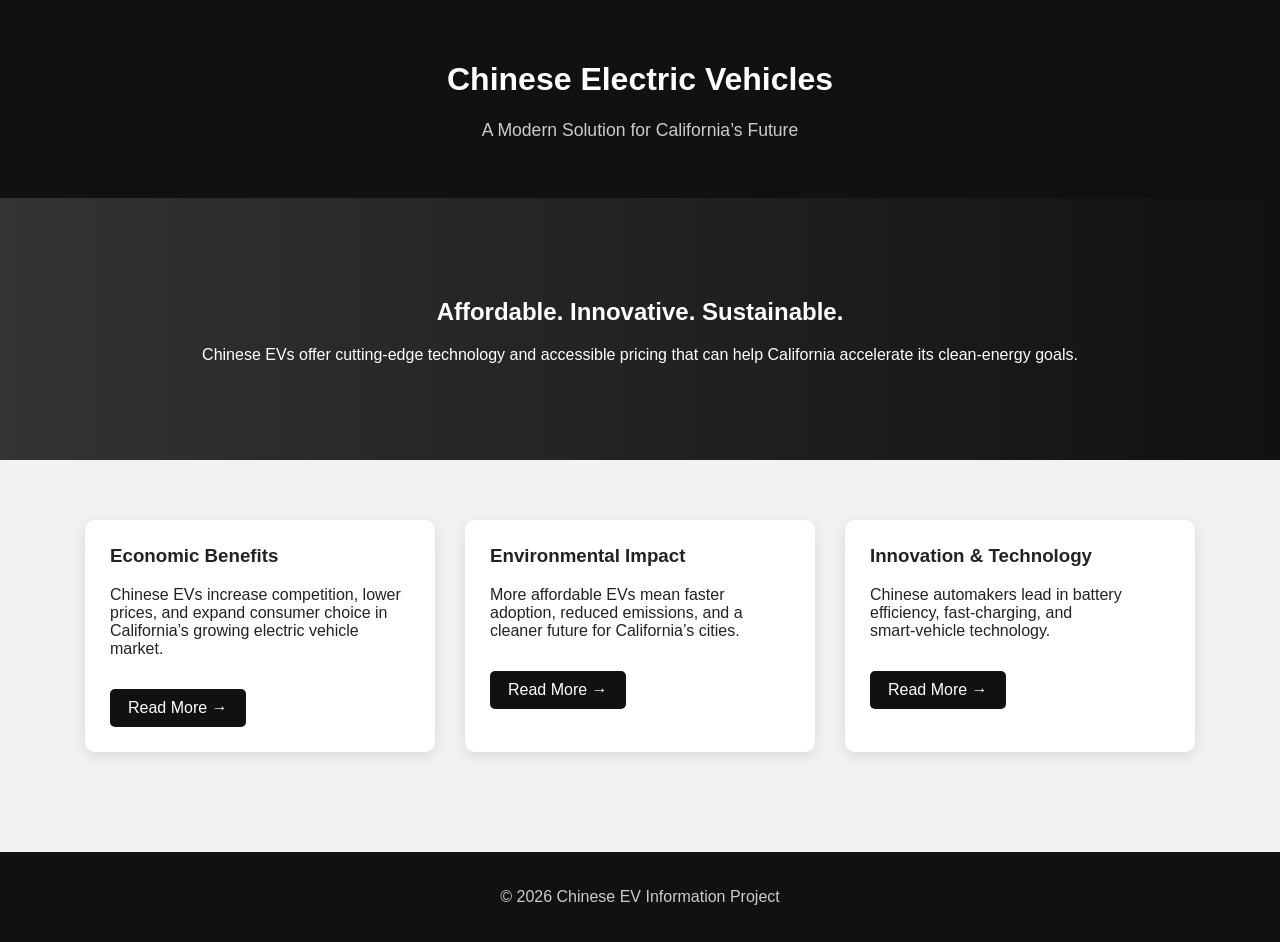
<file: index.html>
<!DOCTYPE html>
<html lang="en">
<head>
    <meta charset="UTF-8">
    <meta name="viewport" content="width=device-width, initial-scale=1.0">
    <title>Chinese EVs in California</title>
    <link rel="stylesheet" href="style.css">
</head>
<body>

<header>
    <h1>Chinese Electric Vehicles</h1>
    <p class="subtitle">A Modern Solution for California’s Future</p>
</header>

<section class="hero">
    <div class="hero-text">
        <h2>Affordable. Innovative. Sustainable.</h2>
        <p>Chinese EVs offer cutting‑edge technology and accessible pricing that can help California accelerate its clean‑energy goals.</p>
    </div>
</section>

<section class="cards">

    <div class="card">
        <h3>Economic Benefits</h3>
        <p>Chinese EVs increase competition, lower prices, and expand consumer choice in California’s growing electric vehicle market.</p>
        <a href="economy.html" class="btn">Read More →</a>
    </div>

    <div class="card">
        <h3>Environmental Impact</h3>
        <p>More affordable EVs mean faster adoption, reduced emissions, and a cleaner future for California’s cities.</p>
        <a href="environment.html" class="btn">Read More →</a>
    </div>

    <div class="card">
        <h3>Innovation & Technology</h3>
        <p>Chinese automakers lead in battery efficiency, fast‑charging, and smart‑vehicle technology.</p>
        <a href="innovation.html" class="btn">Read More →</a>
    </div>

</section>

<footer>
    <p>© 2026 Chinese EV Information Project</p>
</footer>

</body>
</html>
</file>
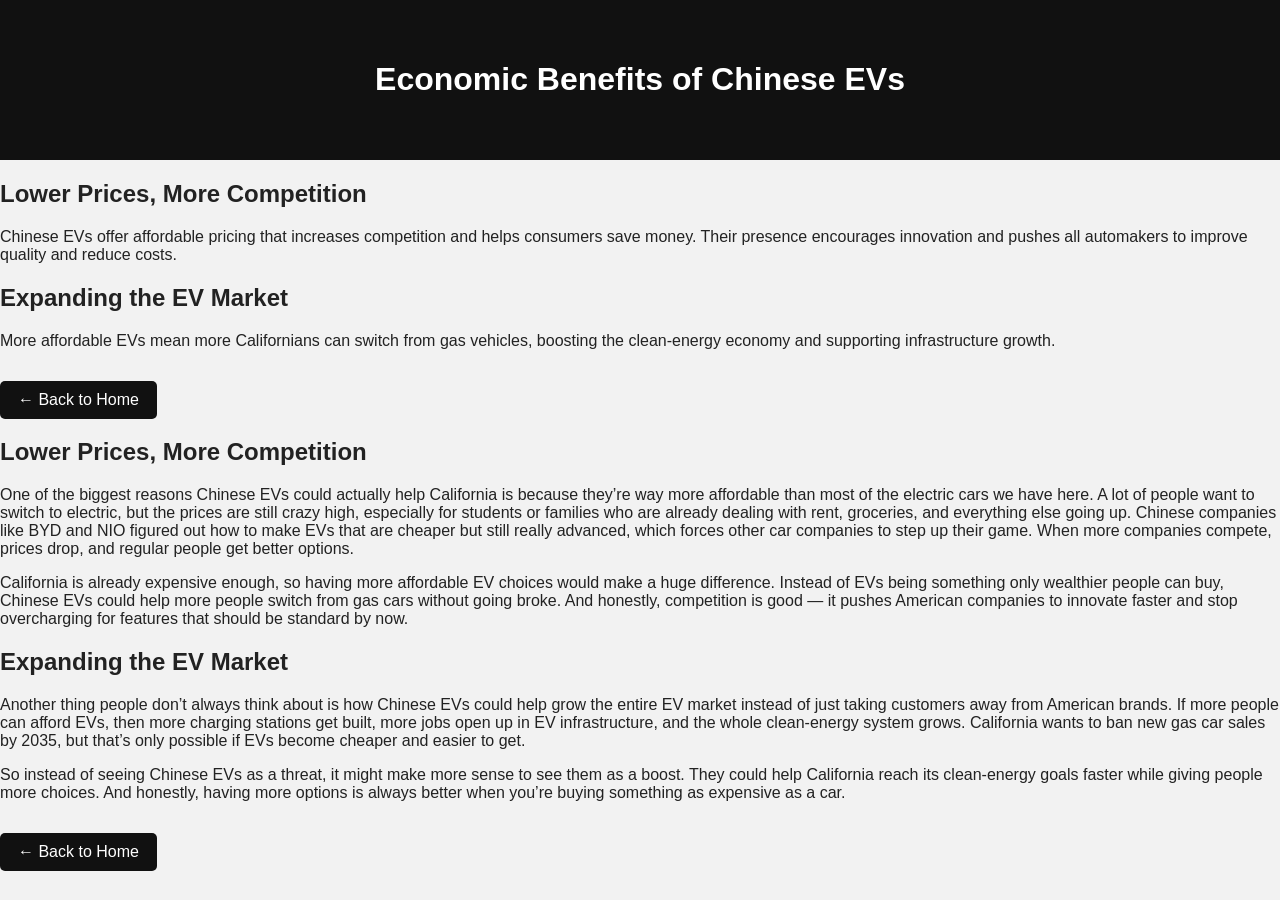
<file: economy.html>
<!DOCTYPE html>
<html lang="en">
<head>
    <meta charset="UTF-8">
    <meta name="viewport" content="width=device-width, initial-scale=1.0">
    <title>Economic Benefits</title>
    <link rel="stylesheet" href="style.css">
</head>
<body>

<header>
    <h1>Economic Benefits of Chinese EVs</h1>
</header>

<section class="content">
    <h2>Lower Prices, More Competition</h2>
    <p>Chinese EVs offer affordable pricing that increases competition and helps consumers save money. Their presence encourages innovation and pushes all automakers to improve quality and reduce costs.</p>

    <h2>Expanding the EV Market</h2>
    <p>More affordable EVs mean more Californians can switch from gas vehicles, boosting the clean‑energy economy and supporting infrastructure growth.</p>

    <a href="index.html" class="btn">← Back to Home</a>
</section>

</body>
</html>
<section class="content fade-in">
    <h2>Lower Prices, More Competition</h2>
    <p>One of the biggest reasons Chinese EVs could actually help California is because they’re way more affordable than most of the electric cars we have here. A lot of people want to switch to electric, but the prices are still crazy high, especially for students or families who are already dealing with rent, groceries, and everything else going up. Chinese companies like BYD and NIO figured out how to make EVs that are cheaper but still really advanced, which forces other car companies to step up their game. When more companies compete, prices drop, and regular people get better options.</p>

    <p>California is already expensive enough, so having more affordable EV choices would make a huge difference. Instead of EVs being something only wealthier people can buy, Chinese EVs could help more people switch from gas cars without going broke. And honestly, competition is good — it pushes American companies to innovate faster and stop overcharging for features that should be standard by now.</p>

    <h2>Expanding the EV Market</h2>
    <p>Another thing people don’t always think about is how Chinese EVs could help grow the entire EV market instead of just taking customers away from American brands. If more people can afford EVs, then more charging stations get built, more jobs open up in EV infrastructure, and the whole clean‑energy system grows. California wants to ban new gas car sales by 2035, but that’s only possible if EVs become cheaper and easier to get.</p>

    <p>So instead of seeing Chinese EVs as a threat, it might make more sense to see them as a boost. They could help California reach its clean‑energy goals faster while giving people more choices. And honestly, having more options is always better when you’re buying something as expensive as a car.</p>

    <a href="index.html" class="btn">← Back to Home</a>
</section>
</file>
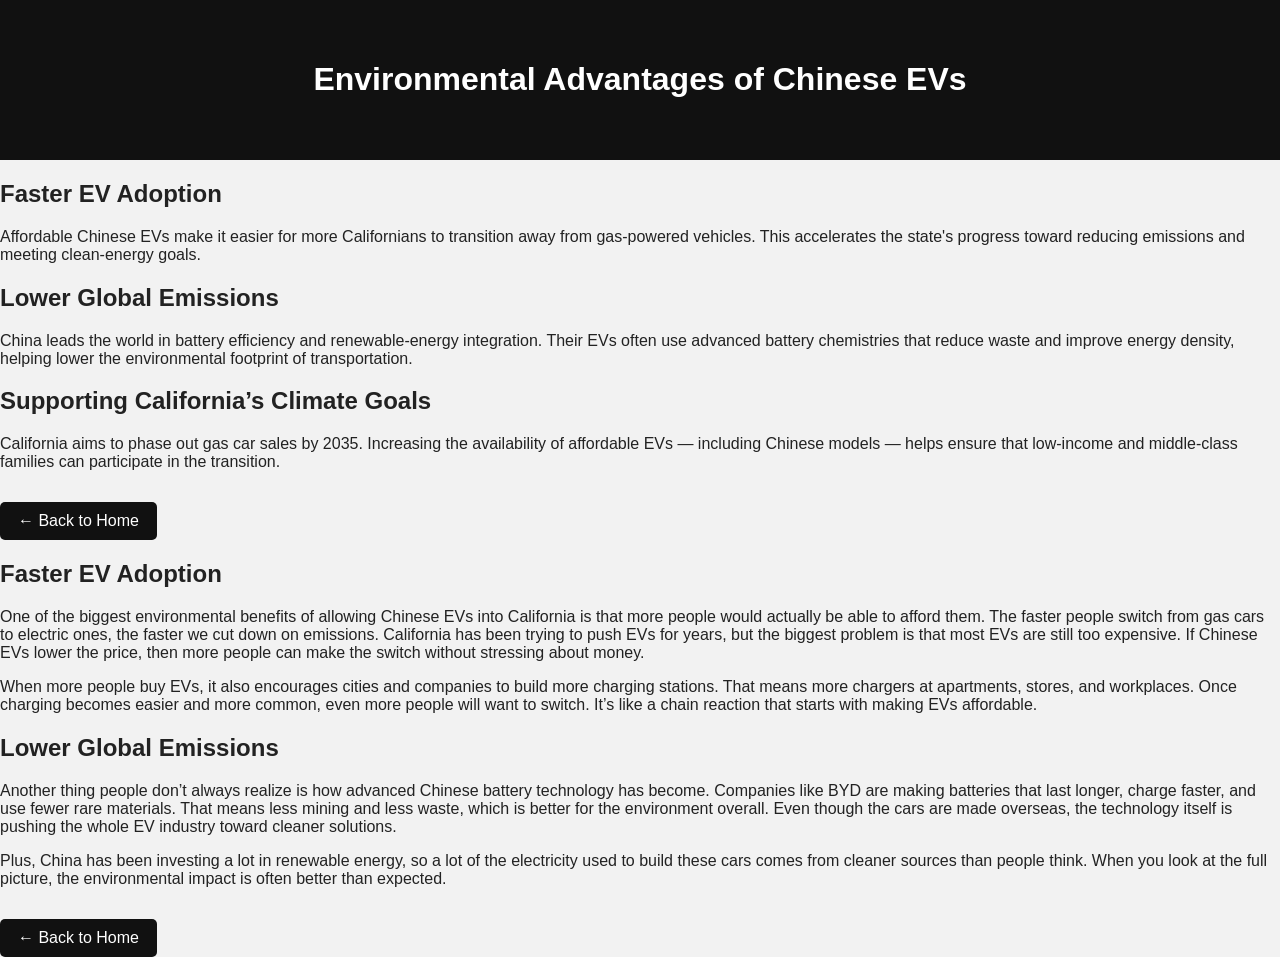
<file: environment.html>
<!DOCTYPE html>
<html lang="en">
<head>
    <meta charset="UTF-8">
    <meta name="viewport" content="width=device-width, initial-scale=1.0">
    <title>Environmental Benefits</title>
    <link rel="stylesheet" href="style.css">
</head>
<body>

<header>
    <h1>Environmental Advantages of Chinese EVs</h1>
</header>

<section class="content">
    <h2>Faster EV Adoption</h2>
    <p>Affordable Chinese EVs make it easier for more Californians to transition away from gas-powered vehicles. This accelerates the state's progress toward reducing emissions and meeting clean‑energy goals.</p>

    <h2>Lower Global Emissions</h2>
    <p>China leads the world in battery efficiency and renewable‑energy integration. Their EVs often use advanced battery chemistries that reduce waste and improve energy density, helping lower the environmental footprint of transportation.</p>

    <h2>Supporting California’s Climate Goals</h2>
    <p>California aims to phase out gas car sales by 2035. Increasing the availability of affordable EVs — including Chinese models — helps ensure that low‑income and middle‑class families can participate in the transition.</p>

    <a href="index.html" class="btn">← Back to Home</a>
</section>

</body>
</html>
<section class="content fade-in">
    <h2>Faster EV Adoption</h2>
    <p>One of the biggest environmental benefits of allowing Chinese EVs into California is that more people would actually be able to afford them. The faster people switch from gas cars to electric ones, the faster we cut down on emissions. California has been trying to push EVs for years, but the biggest problem is that most EVs are still too expensive. If Chinese EVs lower the price, then more people can make the switch without stressing about money.</p>

    <p>When more people buy EVs, it also encourages cities and companies to build more charging stations. That means more chargers at apartments, stores, and workplaces. Once charging becomes easier and more common, even more people will want to switch. It’s like a chain reaction that starts with making EVs affordable.</p>

    <h2>Lower Global Emissions</h2>
    <p>Another thing people don’t always realize is how advanced Chinese battery technology has become. Companies like BYD are making batteries that last longer, charge faster, and use fewer rare materials. That means less mining and less waste, which is better for the environment overall. Even though the cars are made overseas, the technology itself is pushing the whole EV industry toward cleaner solutions.</p>

    <p>Plus, China has been investing a lot in renewable energy, so a lot of the electricity used to build these cars comes from cleaner sources than people think. When you look at the full picture, the environmental impact is often better than expected.</p>

    <a href="index.html" class="btn">← Back to Home</a>
</section>
</file>
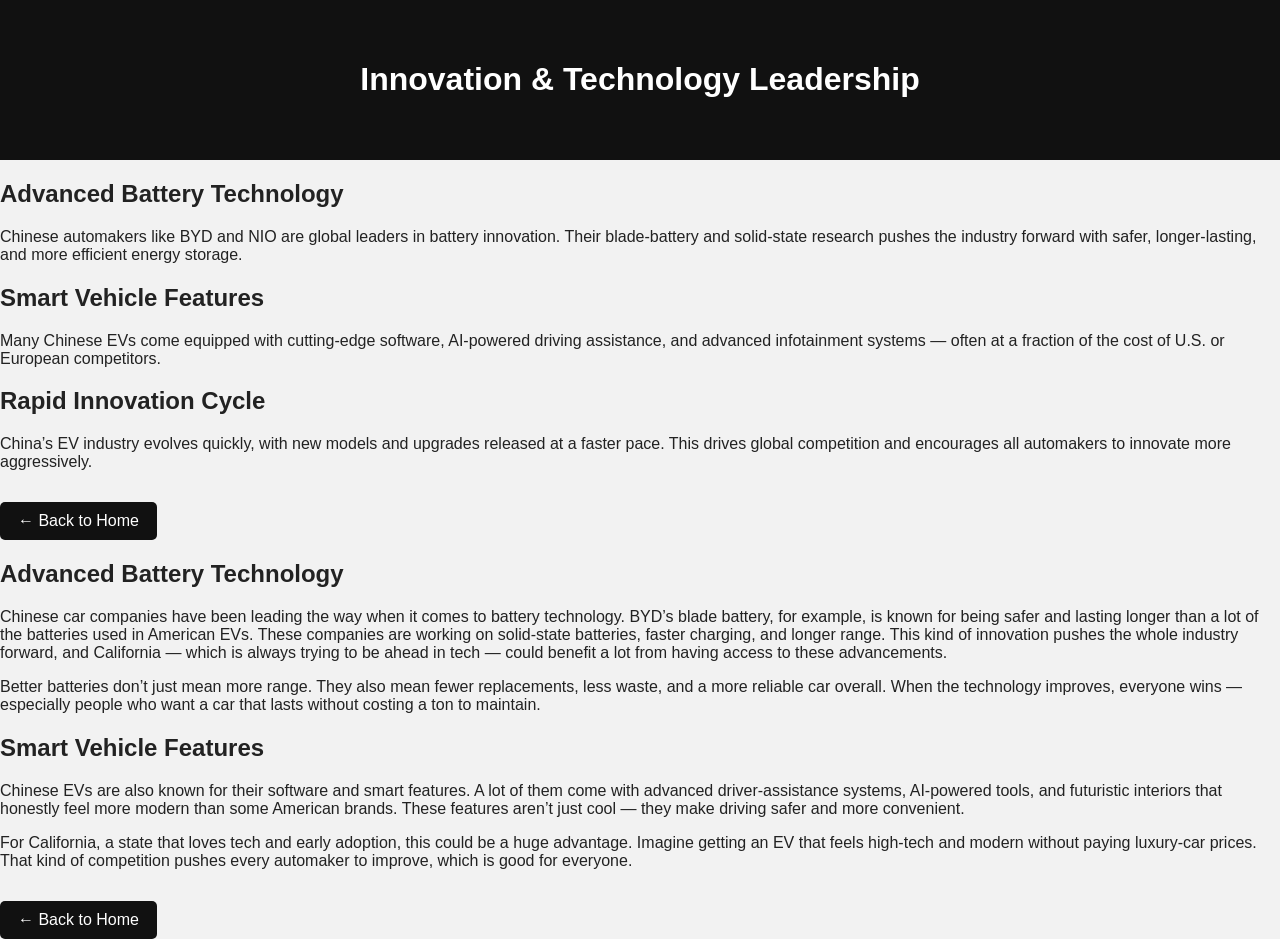
<file: innovation.html>
<!DOCTYPE html>
<html lang="en">
<head>
    <meta charset="UTF-8">
    <meta name="viewport" content="width=device-width, initial-scale=1.0">
    <title>Innovation & Technology</title>
    <link rel="stylesheet" href="style.css">
</head>
<body>

<header>
    <h1>Innovation & Technology Leadership</h1>
</header>

<section class="content">
    <h2>Advanced Battery Technology</h2>
    <p>Chinese automakers like BYD and NIO are global leaders in battery innovation. Their blade‑battery and solid‑state research pushes the industry forward with safer, longer‑lasting, and more efficient energy storage.</p>

    <h2>Smart Vehicle Features</h2>
    <p>Many Chinese EVs come equipped with cutting‑edge software, AI‑powered driving assistance, and advanced infotainment systems — often at a fraction of the cost of U.S. or European competitors.</p>

    <h2>Rapid Innovation Cycle</h2>
    <p>China’s EV industry evolves quickly, with new models and upgrades released at a faster pace. This drives global competition and encourages all automakers to innovate more aggressively.</p>

    <a href="index.html" class="btn">← Back to Home</a>
</section>

</body>
</html>
<section class="content fade-in">
    <h2>Advanced Battery Technology</h2>
    <p>Chinese car companies have been leading the way when it comes to battery technology. BYD’s blade battery, for example, is known for being safer and lasting longer than a lot of the batteries used in American EVs. These companies are working on solid‑state batteries, faster charging, and longer range. This kind of innovation pushes the whole industry forward, and California — which is always trying to be ahead in tech — could benefit a lot from having access to these advancements.</p>

    <p>Better batteries don’t just mean more range. They also mean fewer replacements, less waste, and a more reliable car overall. When the technology improves, everyone wins — especially people who want a car that lasts without costing a ton to maintain.</p>

    <h2>Smart Vehicle Features</h2>
    <p>Chinese EVs are also known for their software and smart features. A lot of them come with advanced driver‑assistance systems, AI‑powered tools, and futuristic interiors that honestly feel more modern than some American brands. These features aren’t just cool — they make driving safer and more convenient.</p>

    <p>For California, a state that loves tech and early adoption, this could be a huge advantage. Imagine getting an EV that feels high‑tech and modern without paying luxury‑car prices. That kind of competition pushes every automaker to improve, which is good for everyone.</p>

    <a href="index.html" class="btn">← Back to Home</a>
</section>
</file>
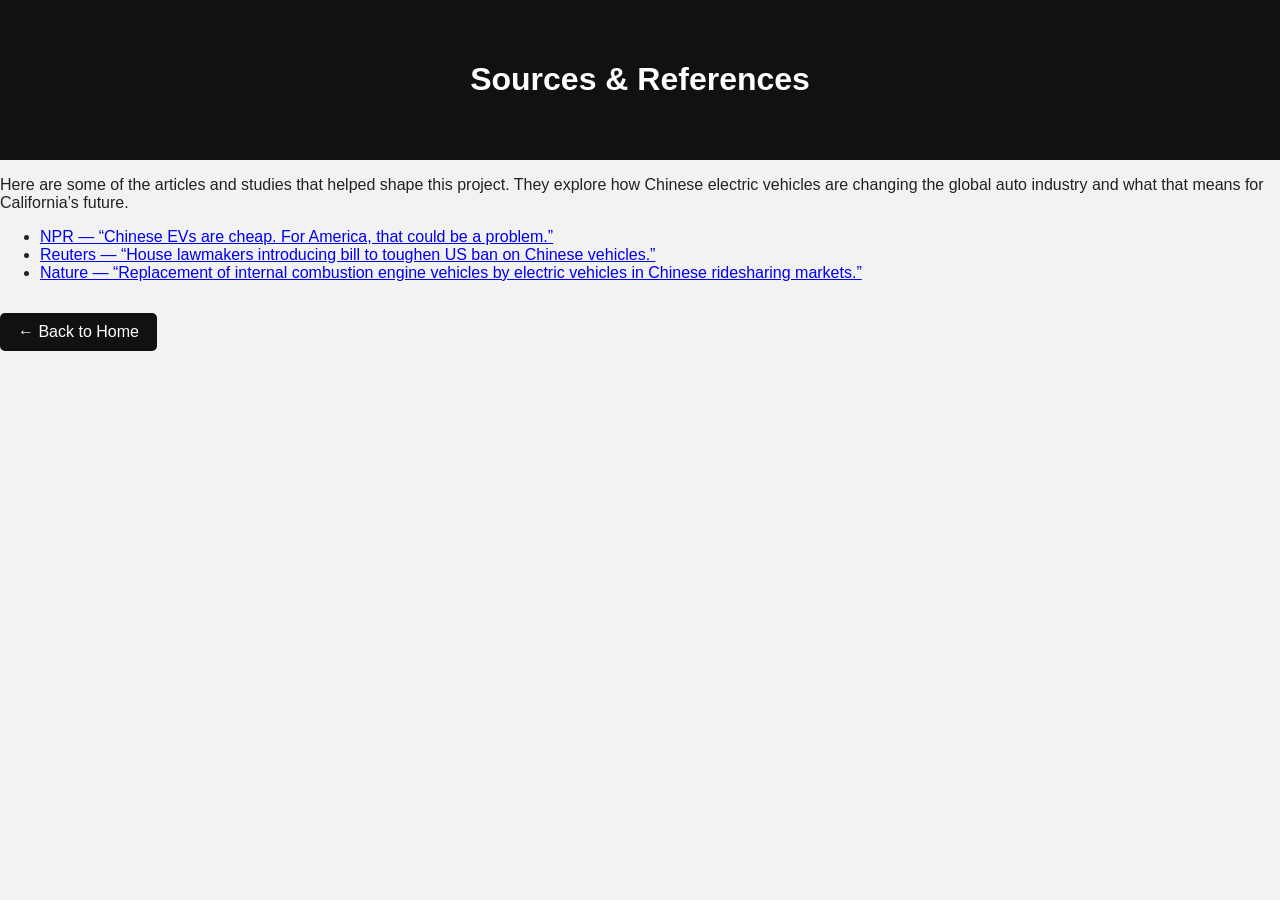
<file: Sources.html>
<!DOCTYPE html>
<html lang="en">
<head>
  <meta charset="UTF-8">
  <meta name="viewport" content="width=device-width, initial-scale=1.0">
  <title>Sources & References</title>
  <link rel="stylesheet" href="style.css">
</head>
<body>

<header>
  <h1>Sources & References</h1>
</header>

<section class="content fade-in">
  <p>Here are some of the articles and studies that helped shape this project. They explore how Chinese electric vehicles are changing the global auto industry and what that means for California’s future.</p>

  <ul>
    <li><a href="https://www.npr.org/2024/05/06/1248065838/cheap-chinese-evs-us-buy-byd-electric-vehicles">NPR — “Chinese EVs are cheap. For America, that could be a problem.”</a></li>
    <li><a href="https://www.reuters.com/world/house-lawmakers-introducing-bill-toughen-us-ban-chinese-vehicles-2026-05-11/">Reuters — “House lawmakers introducing bill to toughen US ban on Chinese vehicles.”</a></li>
    <li><a href="https://www.nature.com/articles/s44333-026-00099-z">Nature — “Replacement of internal combustion engine vehicles by electric vehicles in Chinese ridesharing markets.”</a></li>
  </ul>

  <a href="index.html" class="btn">← Back to Home</a>
</section>

</body>
</html>
</file>
<file: style.css>
body {
    margin: 0;
    font-family: Arial, sans-serif;
    background: #f2f2f2;
    color: #222;
}

header {
    text-align: center;
    padding: 40px 20px;
    background: #111;
    color: white;
}

.subtitle {
    color: #ccc;
    font-size: 1.1rem;
}

.hero {
    background: linear-gradient(to right, #333, #111);
    color: white;
    padding: 80px 20px;
    text-align: center;
}

.cards {
    display: flex;
    justify-content: center;
    gap: 30px;
    padding: 60px 20px;
    flex-wrap: wrap;
}

.card {
    background: white;
    padding: 25px;
    width: 300px;
    border-radius: 10px;
    box-shadow: 0 4px 15px rgba(0,0,0,0.1);
}

.card h3 {
    margin-top: 0;
}

.btn {
    display: inline-block;
    margin-top: 15px;
    padding: 10px 18px;
    background: #111;
    color: white;
    text-decoration: none;
    border-radius: 5px;
    transition: 0.3s;
}

.btn:hover {
    background: #444;
}

footer {
    text-align: center;
    padding: 20px;
    background: #111;
    color: #ccc;
    margin-top: 40px;
}
.fade-in {
  opacity: 0;
  transform: translateY(20px);
  animation: fadeInUp 1s ease forwards;
}

@keyframes fadeInUp {
  to {
    opacity: 1;
    transform: translateY(0);
  }
}
</file>
